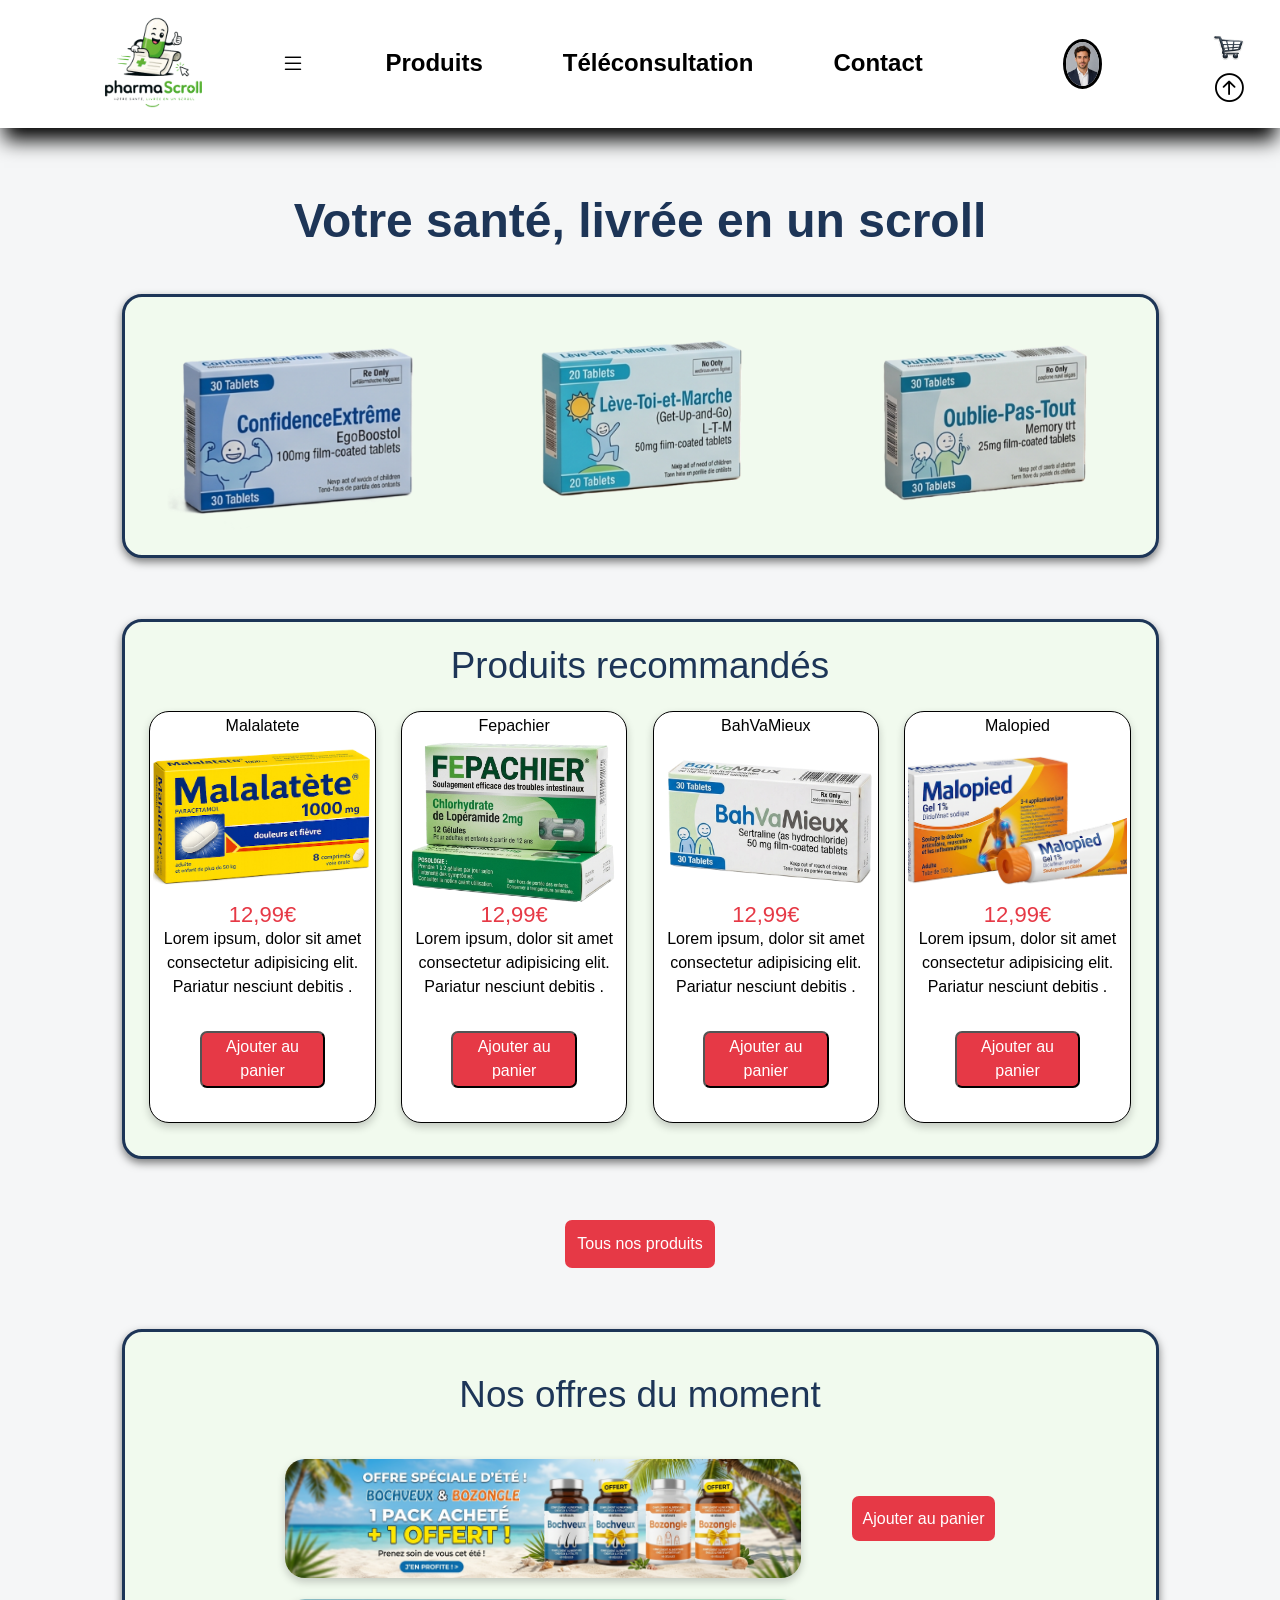
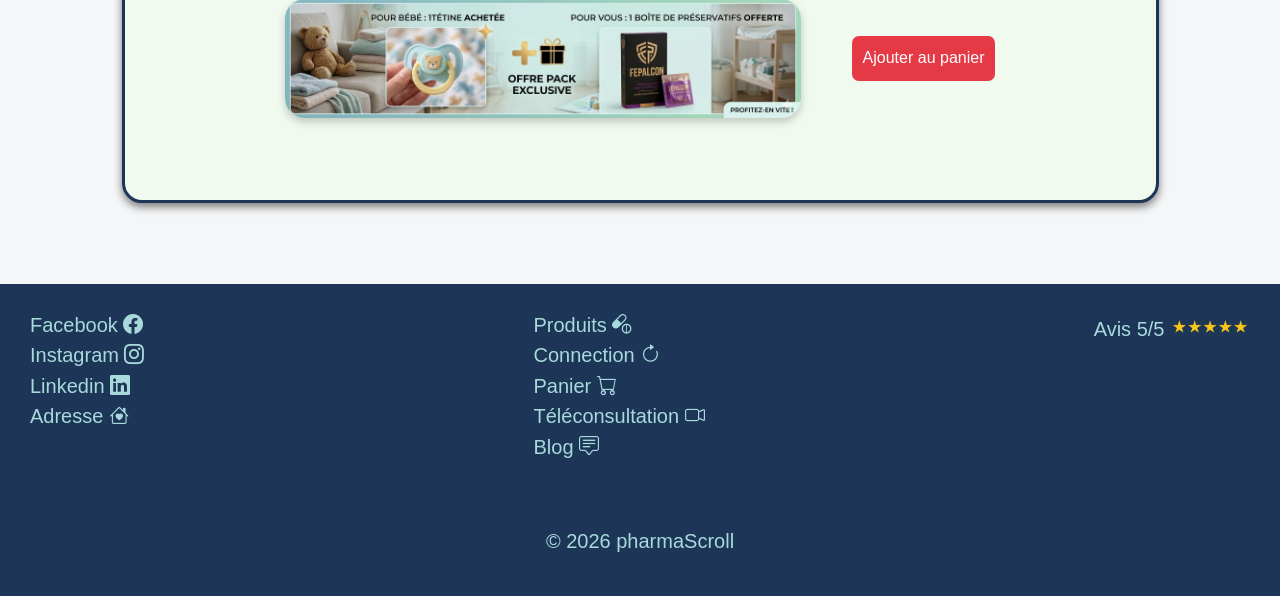
<file: index.html>
<!DOCTYPE html>
<html lang="fr">

<head>
    <meta charset="UTF-8">
    <meta name="viewport" content="width=device-width, initial-scale=1.0">
    <link rel="shortcut icon" href="images/logobasic.ico" type="image/x-icon">
    <title>pharmaScroll | Votre santé, livrée en un scroll !</title>
    <link rel="stylesheet" href="reset.css">
    <link rel="stylesheet" href="style.css">
    <link rel="stylesheet" href="responsive.css">
    <link rel="stylesheet" href="https://cdnjs.cloudflare.com/ajax/libs/font-awesome/4.7.0/css/font-awesome.min.css">
    <link rel="stylesheet" href="https://cdn.jsdelivr.net/npm/bootstrap-icons@1.11.3/font/bootstrap-icons.min.css">
</head>

<body>
    <header>
        <a href="index.html">
            <img class="logo" src="images/logo.png" alt="logo" />
        </a>
        <nav>
            <ul>
                <li><i class="bi bi-list"></i></li>
                <li><a href="products.html">Produits</a></li>
                <li><a href="Téléconsultation.html">Téléconsultation</a></li>
                <li><a href="contact.html">Contact</a></li>
            </ul>
        </nav>
        <a href="">
            <img class="avatar" src="images/avatar.png" alt="photo de profil" />
        </a>
        <div>
            <a href="">
                <img class="icone" src="images/icone-panier.png" alt="panier" />
            </a>
            <a href="">
                <i class="bi bi-arrow-up-circle fleche"></i>
            </a>
        </div>
    </header>
    <main id="home">
        <h1>Votre santé, livrée en un scroll</h1>
        <section class="banner">
            <a href="products.html"><img src="images/confidenceextreme.png" alt=description></a>
            <a href="products.html" class="responsive-image-tablet"><img src="images/levetoietmarche.png"
                    alt=description></a>
            <a href="products.html" class="responsive-image-mobile"><img src="images/oubliepastout.png"
                    alt=description></a>
        </section>

        <section class="produit-recommandé">
            <h2>Produits recommandés</h2>
            <article class="card">
                <h3><a href="head.html">Malalatete</a></h3>
                <a href="head.html"><img src="images/MalalateteBox.png" alt="médicament pour les maux de tête"></a>
                <p class="price">12,99€</p>
                <p>Lorem ipsum, dolor sit amet consectetur adipisicing elit. Pariatur nesciunt debitis .</p>
                <p><button>Ajouter au panier</button></p>
            </article>

            <article class="card">
                <h3>Fepachier</h3>
                <img src="images/FepachierBox.png" alt="médicament à administrer à votre belle mère">
                <p class="price">12,99€</p>
                <p>Lorem ipsum, dolor sit amet consectetur adipisicing elit. Pariatur nesciunt debitis .</p>
                <p><button>Ajouter au panier</button></p>
            </article>

            <article class="card">
                <h3>BahVaMieux</h3>
                <img src="images/BahVaMieuxBox.png" alt="médicament contre les rhumes des foins de Mars">
                <p class="price">12,99€</p>
                <p>Lorem ipsum, dolor sit amet consectetur adipisicing elit. Pariatur nesciunt debitis .</p>
                <p><button>Ajouter au panier</button></p>
            </article>

            <article class="card">
                <h3>Malopied</h3>
                <img src="images/MalopiedBox.png" alt="médicament pour des pieds en bonne santé">
                <p class="price">12,99€</p>
                <p>Lorem ipsum, dolor sit amet consectetur adipisicing elit. Pariatur nesciunt debitis .</p>
                <p><button>Ajouter au panier</button></p>
            </article>


        </section>

        <a href="products.html" id="link-products">Tous nos produits</a>


        <section class="offers">
            <h2>Nos offres du moment</h2>
            <article><img src="images/BanniereComplements.png" alt="Offre compléments alimentaires cheveux + ongles">
                <a href="">Ajouter au panier</a>
            </article>
            <article><img src="images/BanniereTetine.png" alt="Offre Tétine + Préservatif">
                <a href="">Ajouter au panier</a>
            </article>
        </section>

    </main>
    <footer>
        <section>
            <article>

                <p> Facebook <a href="www.Facebook.fr"><i class="bi bi-facebook"></i></a> </p>
                <p> Instagram <a href="www.instagram.com"><i class="bi bi-instagram"></i></a> </p>
                <p> Linkedin <a href="www.linkedin.com"><i class="bi bi-linkedin"></i></a></p>
                <p> Adresse <a href=""><i class="bi bi-house-heart"></i></a> </p>

            </article>
            <article>
                <p>Produits <a href="products.html"><i class="bi bi-capsule-pill"></i></a></p>
                <p>Connection <a href=""><i class="bi bi-arrow-clockwise"></i></a> </p>
                <p>Panier <a href=""><i class="bi bi-cart"></i></a></p>
                <p>Téléconsultation <a href=""><i class="bi bi-camera-video"></i></a></p>
                <p>Blog <a href=""><i class="bi bi-chat-square-text"></i></a> </p>
            </article>
            <article>
                <p>Avis 5/5 <img src="images/etoiles-avis.webp" alt="Étoiles d'avis" width="80"></p>
            </article>
        </section>
        <section>
            <div>&copy; 2026 pharmaScroll</div>
        </section>
    </footer>


</body>

</html>
</file>
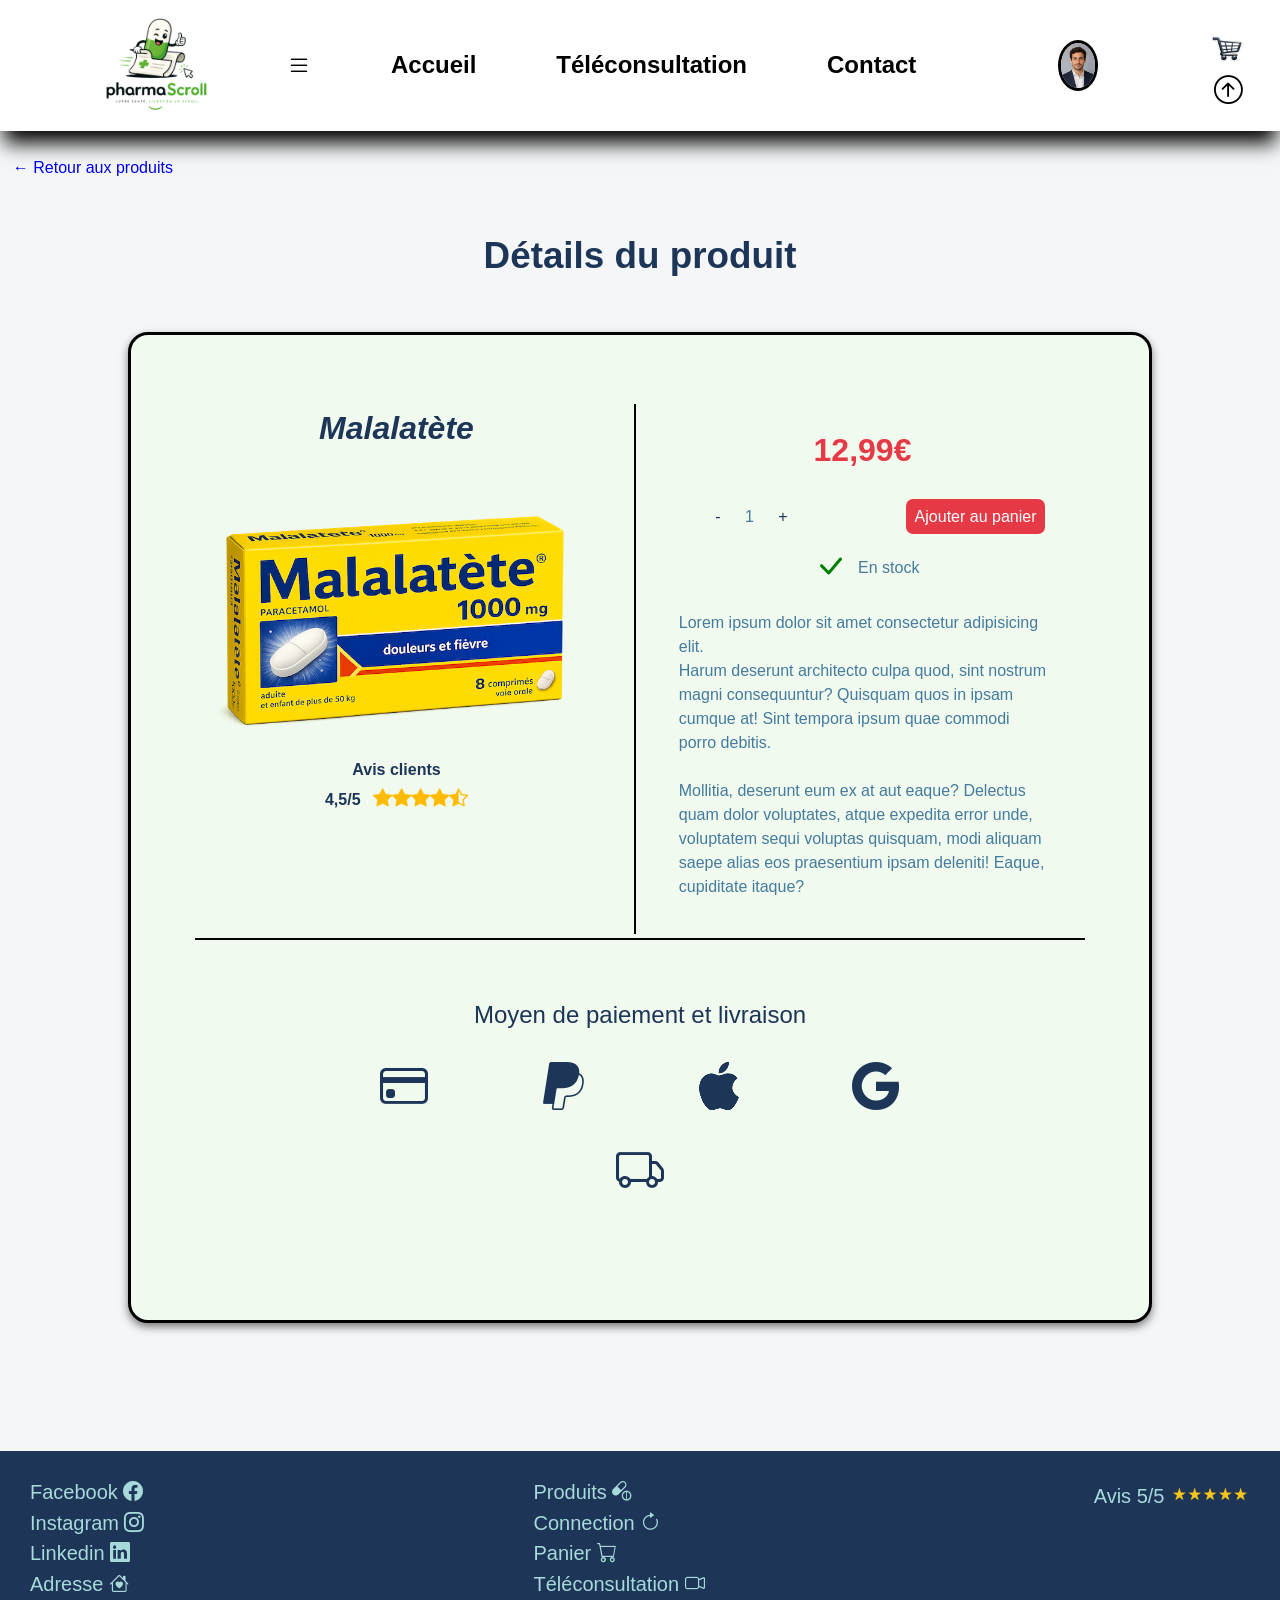
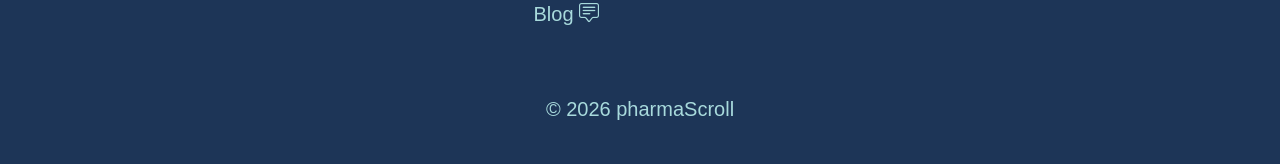
<file: head.html>
<!DOCTYPE html>
<html lang="fr">

<head>
    <meta charset="UTF-8">
    <meta name="viewport" content="width=device-width, initial-scale=1.0">
    <link rel="shortcut icon" href="images/logobasic.ico" type="image/x-icon">
    <title>pharmaScroll | Malalatete</title>
    <link rel="stylesheet" href="reset.css">
    <link rel="stylesheet" href="style.css">
    <link rel="stylesheet" href="responsive.css">
    <link rel="stylesheet" href="https://cdnjs.cloudflare.com/ajax/libs/font-awesome/4.7.0/css/font-awesome.min.css">
    <link rel="stylesheet" href="https://cdn.jsdelivr.net/npm/bootstrap-icons@1.11.3/font/bootstrap-icons.min.css">
</head>

<body>
    <header>
        <a href="index.html">
            <img class="logo" src="images/logo.png" alt="logo" />
        </a>
        <nav>
            <ul>
                <li><i class="bi bi-list"></i></li>
                <li><a href="index.html">Accueil</a></li>
                <li><a href="Téléconsultation.html">Téléconsultation</a></li>
                <li><a href="contact.html">Contact</a></li>
            </ul>
        </nav>
        <a href="">
            <img class="avatar" src="images/avatar.png" alt="photo de profil" />
        </a>
        <div>
            <a href="">
                <img class="icone" src="images/icone-panier.png" alt="panier" />
            </a>
            <a href="">
                <i class="bi bi-arrow-up-circle fleche"></i>
            </a>
        </div>
    </header>
    <main id="head">
        <a href="products.html" id="return">&#8592; Retour aux produits</a>
        <h2>Détails du produit</h2>
        <section>
            <article class="title box">
                <h3>Malalatète</h3>
                <img src="images/MalalateteBox.png" alt="Une boite de médicament 'Malalatete'">
                <div class="avis">
                    <p class="avis">Avis clients</p>
                    <p class="stars">4,5/5 <i class="bi bi-star-fill"></i><i class="bi bi-star-fill"></i><i
                            class="bi bi-star-fill"></i><i class="bi bi-star-fill"></i><i class="bi bi-star-half"></i>
                    </p>
                </div>
            </article>
            <article class="right">
                <p class="price">12,99€</p>
                <div class="achat">
                    <p class="stocks"><a href="">-</a> 1 <a href="">+</a></p>
                    <p class="button"><a href="" class="button">Ajouter au panier</a></p>
                </div>
                <p><i class="bi bi-check-lg"></i> En stock</p>
                <p class="desc">Lorem ipsum dolor sit amet consectetur adipisicing elit. <br>Harum deserunt architecto
                    culpa
                    quod, sint nostrum magni consequuntur? Quisquam quos in ipsam cumque at! Sint tempora ipsum quae
                    commodi porro debitis.<br><br>
                    Mollitia, deserunt eum ex at aut eaque? Delectus quam dolor voluptates, atque expedita error unde,
                    voluptatem sequi voluptas quisquam, modi aliquam saepe alias eos praesentium ipsam deleniti! Eaque,
                    cupiditate itaque?</p>
            </article>
            <div>
                <p>Moyen de paiement et livraison</p>
                <p><i class="bi bi-credit-card"></i> <i class="bi bi-paypal"></i> <i class="bi bi-apple"></i>
                    <i class="bi bi-google"></i>
                </p>
                <p><i class="bi bi-truck"></i></p>
            </div>
        </section>


    </main>
    <footer>
        <section>
            <article>

                <p> Facebook <a href="www.Facebook.fr"><i class="bi bi-facebook"></i></a> </p>
                <p> Instagram <a href="www.instagram.com"><i class="bi bi-instagram"></i></a> </p>
                <p> Linkedin <a href="www.linkedin.com"><i class="bi bi-linkedin"></i></a></p>
                <p> Adresse <a href=""><i class="bi bi-house-heart"></i></a> </p>

            </article>
            <article>
                <p>Produits <a href="products.html"><i class="bi bi-capsule-pill"></i></a></p>
                <p>Connection <a href=""><i class="bi bi-arrow-clockwise"></i></a> </p>
                <p>Panier <a href=""><i class="bi bi-cart"></i></a></p>
                <p>Téléconsultation <a href=""><i class="bi bi-camera-video"></i></a></p>
                <p>Blog <a href=""><i class="bi bi-chat-square-text"></i></a> </p>
            </article>
            <article>
                <p>Avis 5/5 <img src="images/etoiles-avis.webp" alt="Étoiles d'avis" width="80"></p>
            </article>
        </section>
        <section>
            <div>&copy; 2026 pharmaScroll</div>
        </section>
    </footer>

</body>

</html>
</file>
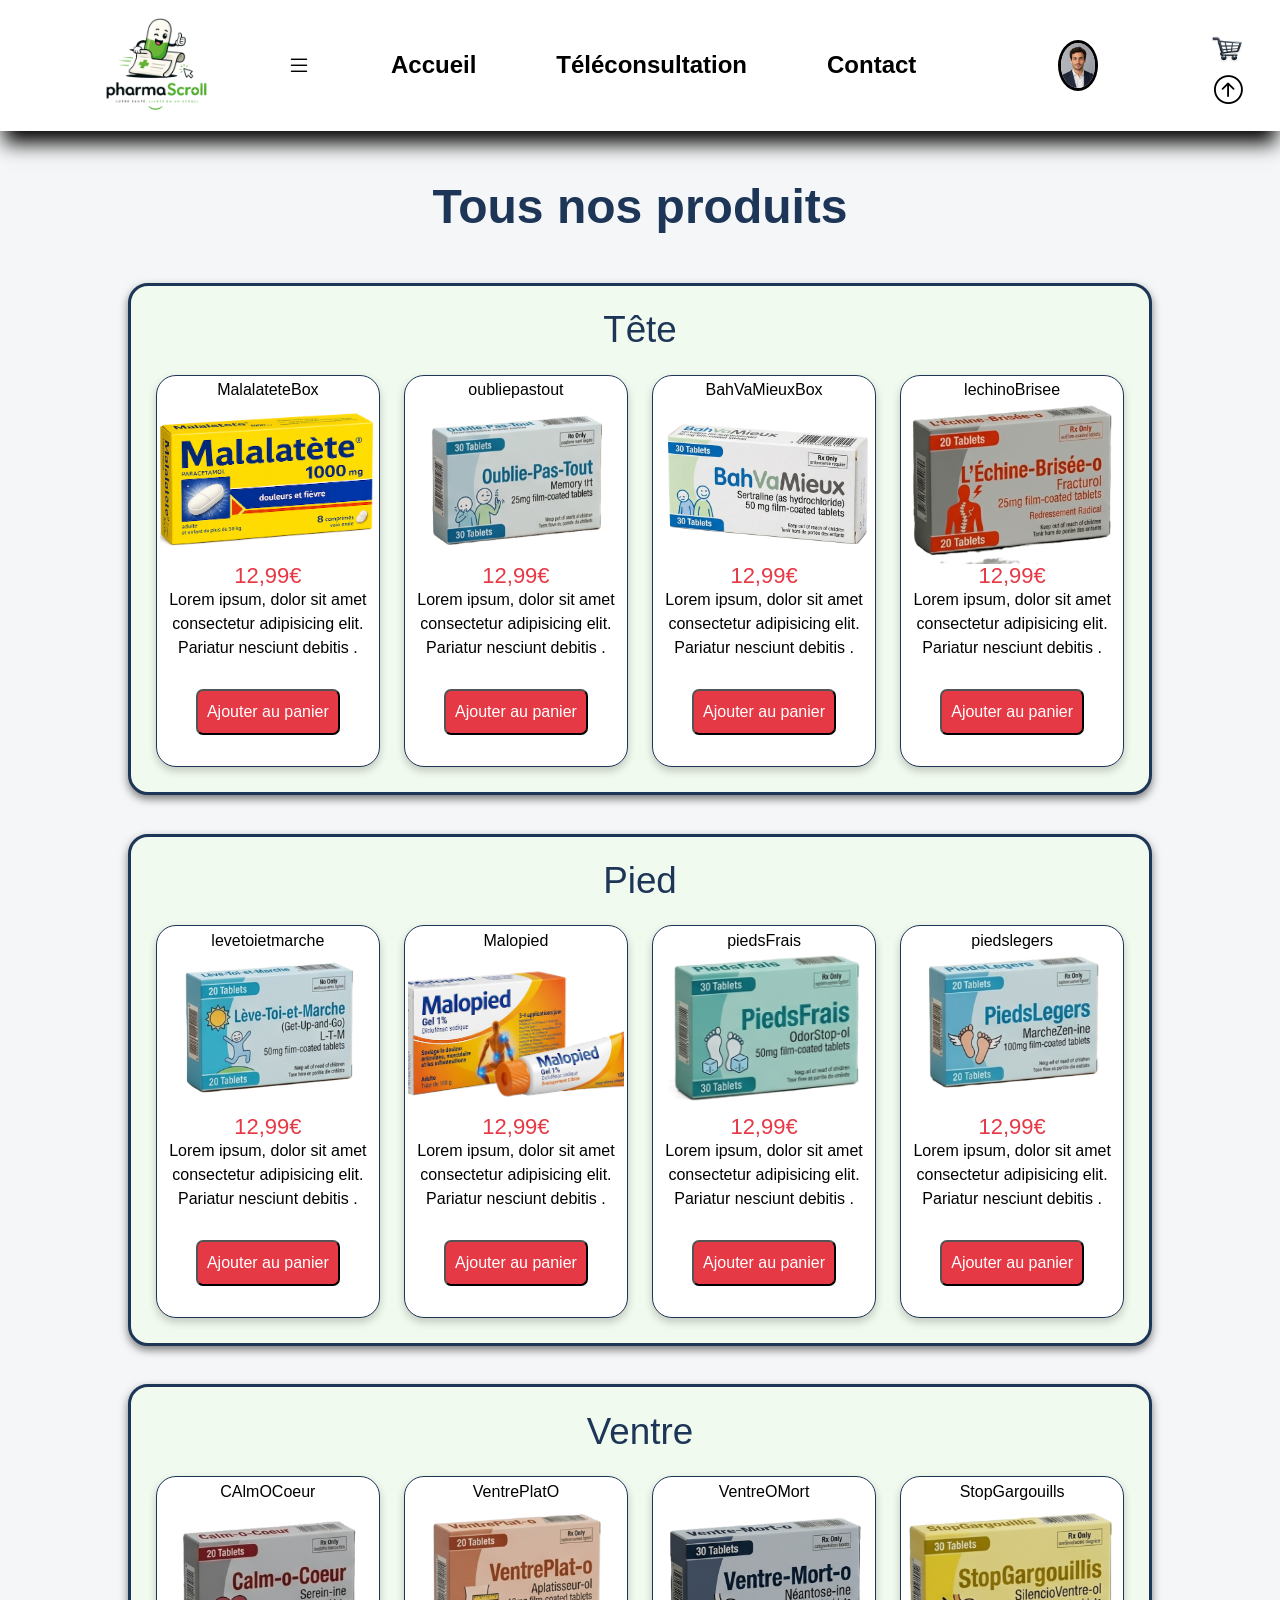
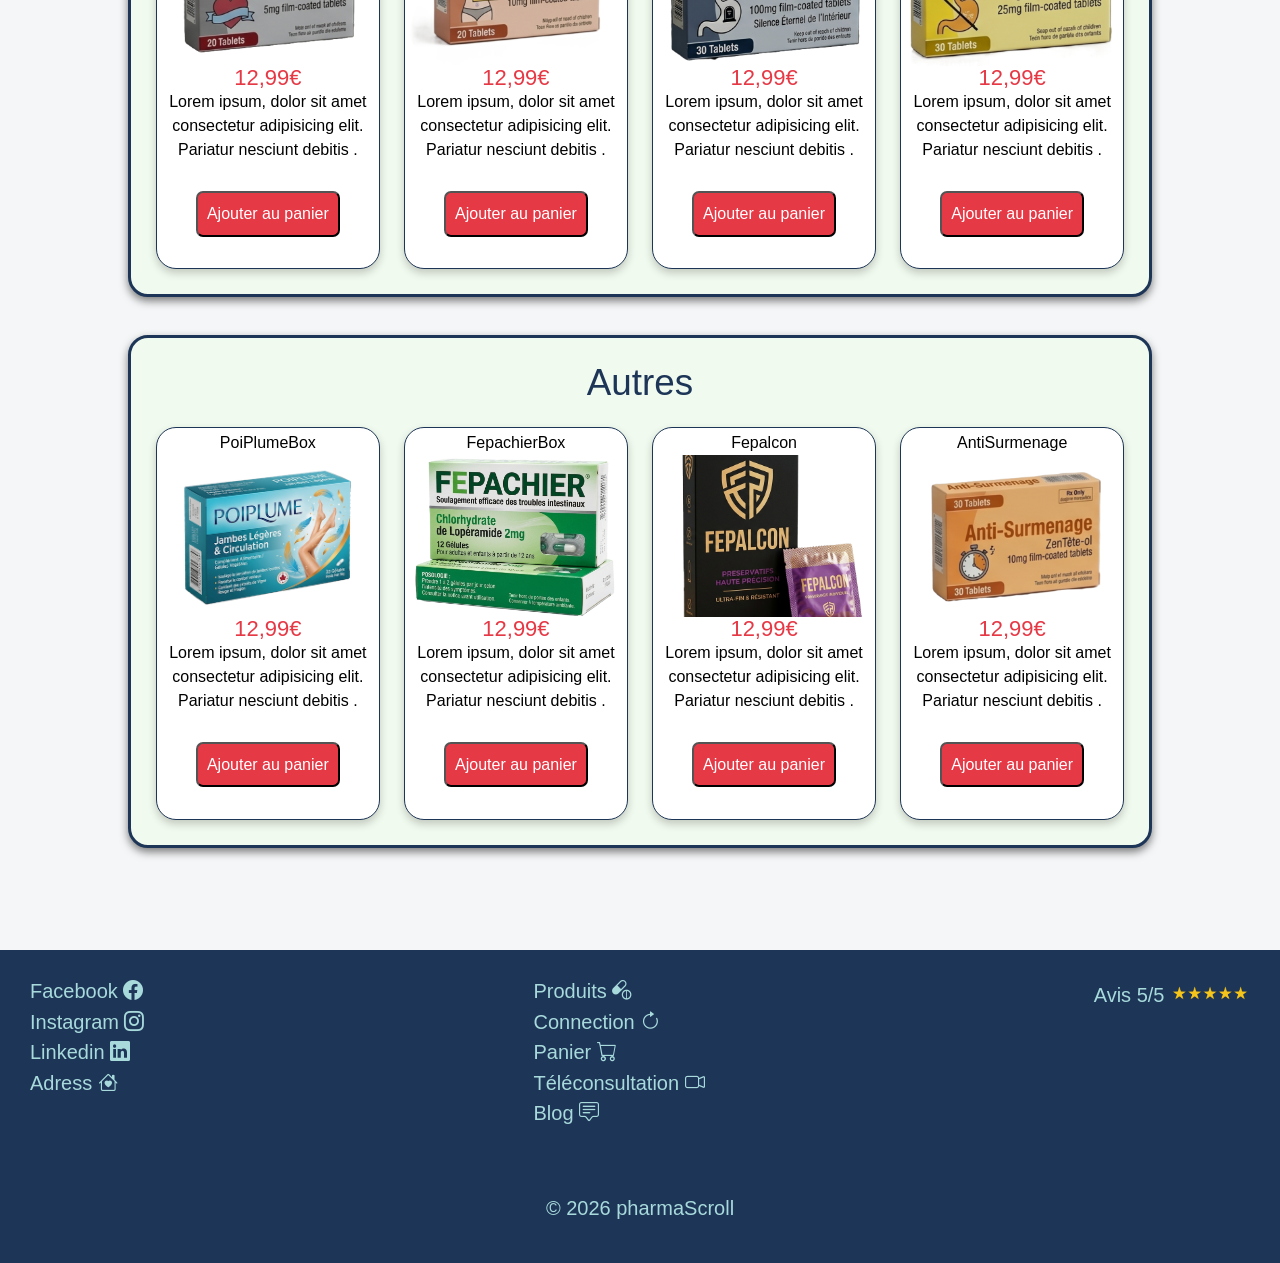
<file: products.html>
<!DOCTYPE html>
<html lang="fr">

<head>
    <meta charset="UTF-8">
    <meta name="viewport" content="width=device-width, initial-scale=1.0">
    <title>pharmaScroll | Produits</title>
    <link rel="stylesheet" href="reset.css">
    <link rel="stylesheet" href="style.css">
    <link rel="stylesheet" href="responsive.css">
    <link rel="stylesheet" href="https://cdnjs.cloudflare.com/ajax/libs/font-awesome/4.7.0/css/font-awesome.min.css">
    <link rel="stylesheet" href="https://cdn.jsdelivr.net/npm/bootstrap-icons@1.11.3/font/bootstrap-icons.min.css">
</head>

<body>
    <header>
        <a href="index.html">
            <img class="logo" src="images/logo.png" alt="logo" />
        </a>
        <nav>
            <ul>
                <li><i class="bi bi-list"></i></li>
                <li><a href="index.html">Accueil</a></li>
                <li><a href="Téléconsultation.html">Téléconsultation</a></li>
                <li><a href="contact.html">Contact</a></li>
            </ul>
        </nav>
        <a href="">
            <img class="avatar" src="images/avatar.png" alt="photo de profil" />
        </a>
        <div>
            <a href="">
                <img class="icone" src="images/icone-panier.png" alt="panier" />
            </a>
            <a href="">
                <i class="bi bi-arrow-up-circle fleche"></i>
            </a>
        </div>
    </header>

    <main id="products">
        <h1>Tous nos produits</h1>
        <section>
            <h2>Tête</h2>
            <article>
                <h3><a href="head.html">MalalateteBox</a></h3>
                <a href="head.html">
                    <img src="images/MalalateteBox.png" alt="médicament pour les maux de tête" />
                </a>
                <p class="price">12,99€</p>
                <p>Lorem ipsum, dolor sit amet consectetur adipisicing elit. Pariatur nesciunt debitis .</p>
                <p><button>Ajouter au panier</button></p>
            </article>
            <article>
                <h3>oubliepastout</h3>
                <img src="images/oubliepastout.png" alt="formule magique venant de Dumbeldor pour la mémoire" />
                <p class="price">12,99€</p>
                <p>Lorem ipsum, dolor sit amet consectetur adipisicing elit. Pariatur nesciunt debitis .</p>
                <p><button>Ajouter au panier</button></p>
            </article>
            <article>
                <h3>BahVaMieuxBox</h3>
                <img src="images/BahVaMieuxBox.png" alt="médicament contre les rhumes des foins de Mars" />
                <p class="price">12,99€</p>
                <p>Lorem ipsum, dolor sit amet consectetur adipisicing elit. Pariatur nesciunt debitis .</p>
                <p><button>Ajouter au panier</button></p>
            </article>
            <article>
                <h3>lechinoBrisee</h3>
                <img src="images/lechinoBrisee.png" alt="médicament qui répart le coup du lapin" />
                <p class="price">12,99€</p>
                <p>Lorem ipsum, dolor sit amet consectetur adipisicing elit. Pariatur nesciunt debitis .</p>
                <p><button>Ajouter au panier</button></p>
            </article>
        </section>
        <section>
            <h2>Pied</h2>
            <article>
                <h3>levetoietmarche</h3>
                <img src="images/levetoietmarche.png" alt="médicament certifier par les bonnes soeur de Lourde" />
                <p class="price">12,99€</p>
                <p>Lorem ipsum, dolor sit amet consectetur adipisicing elit. Pariatur nesciunt debitis .</p>
                <p><button>Ajouter au panier</button></p>
            </article>
            <article>
                <h3>Malopied</h3>
                <img src="images/MalopiedBox.png" alt="médicament pour des pieds en bonne santé" />
                <p class="price">12,99€</p>
                <p>Lorem ipsum, dolor sit amet consectetur adipisicing elit. Pariatur nesciunt debitis .</p>
                <p><button>Ajouter au panier</button></p>
            </article>
            <article>
                <h3>piedsFrais</h3>
                <img src="images/piedsFrais.png" alt="médicament pour pieds pourrit" />
                <p class="price">12,99€</p>
                <p>Lorem ipsum, dolor sit amet consectetur adipisicing elit. Pariatur nesciunt debitis .</p>
                <p><button>Ajouter au panier</button></p>
            </article>
            <article>
                <h3>piedslegers</h3>
                <img src="images/piedslegers.png" alt="médicament pour la rétention d'eau" />
                <p class="price">12,99€</p>
                <p>Lorem ipsum, dolor sit amet consectetur adipisicing elit. Pariatur nesciunt debitis .</p>
                <p><button>Ajouter au panier</button></p>
            </article>
        </section>
        <section>
            <h2>Ventre</h2>
            <article>
                <h3>CAlmOCoeur</h3>
                <img src="images/CAlmOCoeur.png"
                    alt="augmente de 90% le risque de crise cardiaque si pris avec du café" />
                <p class="price">12,99€</p>
                <p>Lorem ipsum, dolor sit amet consectetur adipisicing elit. Pariatur nesciunt debitis .</p>
                <p><button>Ajouter au panier</button></p>
            </article>
            <article>
                <h3>VentrePlatO</h3>
                <img src="images/VentrePlatO.png" alt="médicament pour la perte de gras" />
                <p class="price">12,99€</p>
                <p>Lorem ipsum, dolor sit amet consectetur adipisicing elit. Pariatur nesciunt debitis .</p>
                <p><button>Ajouter au panier</button></p>
            </article>
            <article>
                <h3>VentreOMort</h3>
                <img src="images/VentreOMort.png" alt="médicament contre les trous dans l'estomac" />
                <p class="price">12,99€</p>
                <p>Lorem ipsum, dolor sit amet consectetur adipisicing elit. Pariatur nesciunt debitis .</p>
                <p><button>Ajouter au panier</button></p>
            </article>
            <article>
                <h3>StopGargouills</h3>
                <img src="images/StopGargouills.png" alt="médicamentremplaçant une alimentation saine" />
                <p class="price">12,99€</p>
                <p>Lorem ipsum, dolor sit amet consectetur adipisicing elit. Pariatur nesciunt debitis .</p>
                <p><button>Ajouter au panier</button></p>
            </article>
        </section>
        <section>
            <h2>Autres</h2>
            <article>
                <h3>PoiPlumeBox</h3>
                <img src="images/PoiPlumeBox.png"
                    alt="médicament pour la perte de poids par voix anal attention à la chute d'organe" />
                <p class="price">12,99€</p>
                <p>Lorem ipsum, dolor sit amet consectetur adipisicing elit. Pariatur nesciunt debitis .</p>
                <p><button>Ajouter au panier</button></p>
            </article>
            <article>
                <h3>FepachierBox</h3>
                <img src="images/FepachierBox.png" alt="médicament à administrer à votre belle mère" />
                <p class="price">12,99€</p>
                <p>Lorem ipsum, dolor sit amet consectetur adipisicing elit. Pariatur nesciunt debitis .</p>
                <p><button>Ajouter au panier</button></p>
            </article>
            <article>
                <h3>Fepalcon</h3>
                <img src="images/FepalconBox.png" alt="capote pour micro-pénis" />
                <p class="price">12,99€</p>
                <p>Lorem ipsum, dolor sit amet consectetur adipisicing elit. Pariatur nesciunt debitis .</p>
                <p><button>Ajouter au panier</button></p>
            </article>
            <article>
                <h3>AntiSurmenage</h3>
                <img src="images/AntiSurmenage.png" alt="burn out pas loin ? c'est mieux qu'un joint" />
                <p class="price">12,99€</p>
                <p>Lorem ipsum, dolor sit amet consectetur adipisicing elit. Pariatur nesciunt debitis .</p>
                <p><button>Ajouter au panier</button></p>
            </article>
        </section>
    </main>

    <footer>
        <section>
            <article>
                <p> Facebook <a href="www.Facebook.fr"><i class="bi bi-facebook"></i></a> </p>
                <p> Instagram <a href=""><i class="bi bi-instagram"></i></a> </p>
                <p>Linkedin <a href=""><i class="bi bi-linkedin"></i></a></p>
                <p> Adress <a href=""><i class="bi bi-house-heart"></i></a> </p>
            </article>
            <article>
                <p>Produits <a href=""><i class="bi bi-capsule-pill"></i></a></p>
                <p>Connection <a href=""><i class="bi bi-arrow-clockwise"></i></a> </p>
                <p>Panier <a href=""><i class="bi bi-cart"></i></a></p>
                <p>Téléconsultation <a href=""><i class="bi bi-camera-video"></i></a></p>
                <p>Blog <a href=""><i class="bi bi-chat-square-text"></i></a> </p>
            </article>
            <article>
                <p>Avis 5/5 <img src="images/etoiles-avis.webp" alt="Étoiles d'avis" width="80"></p>
            </article>
        </section>
        <section>
            <div>&copy; 2026 pharmaScroll </div>
        </section>
    </footer>

    <script> src = "script.js"</script>
</body>

</html>
</file>
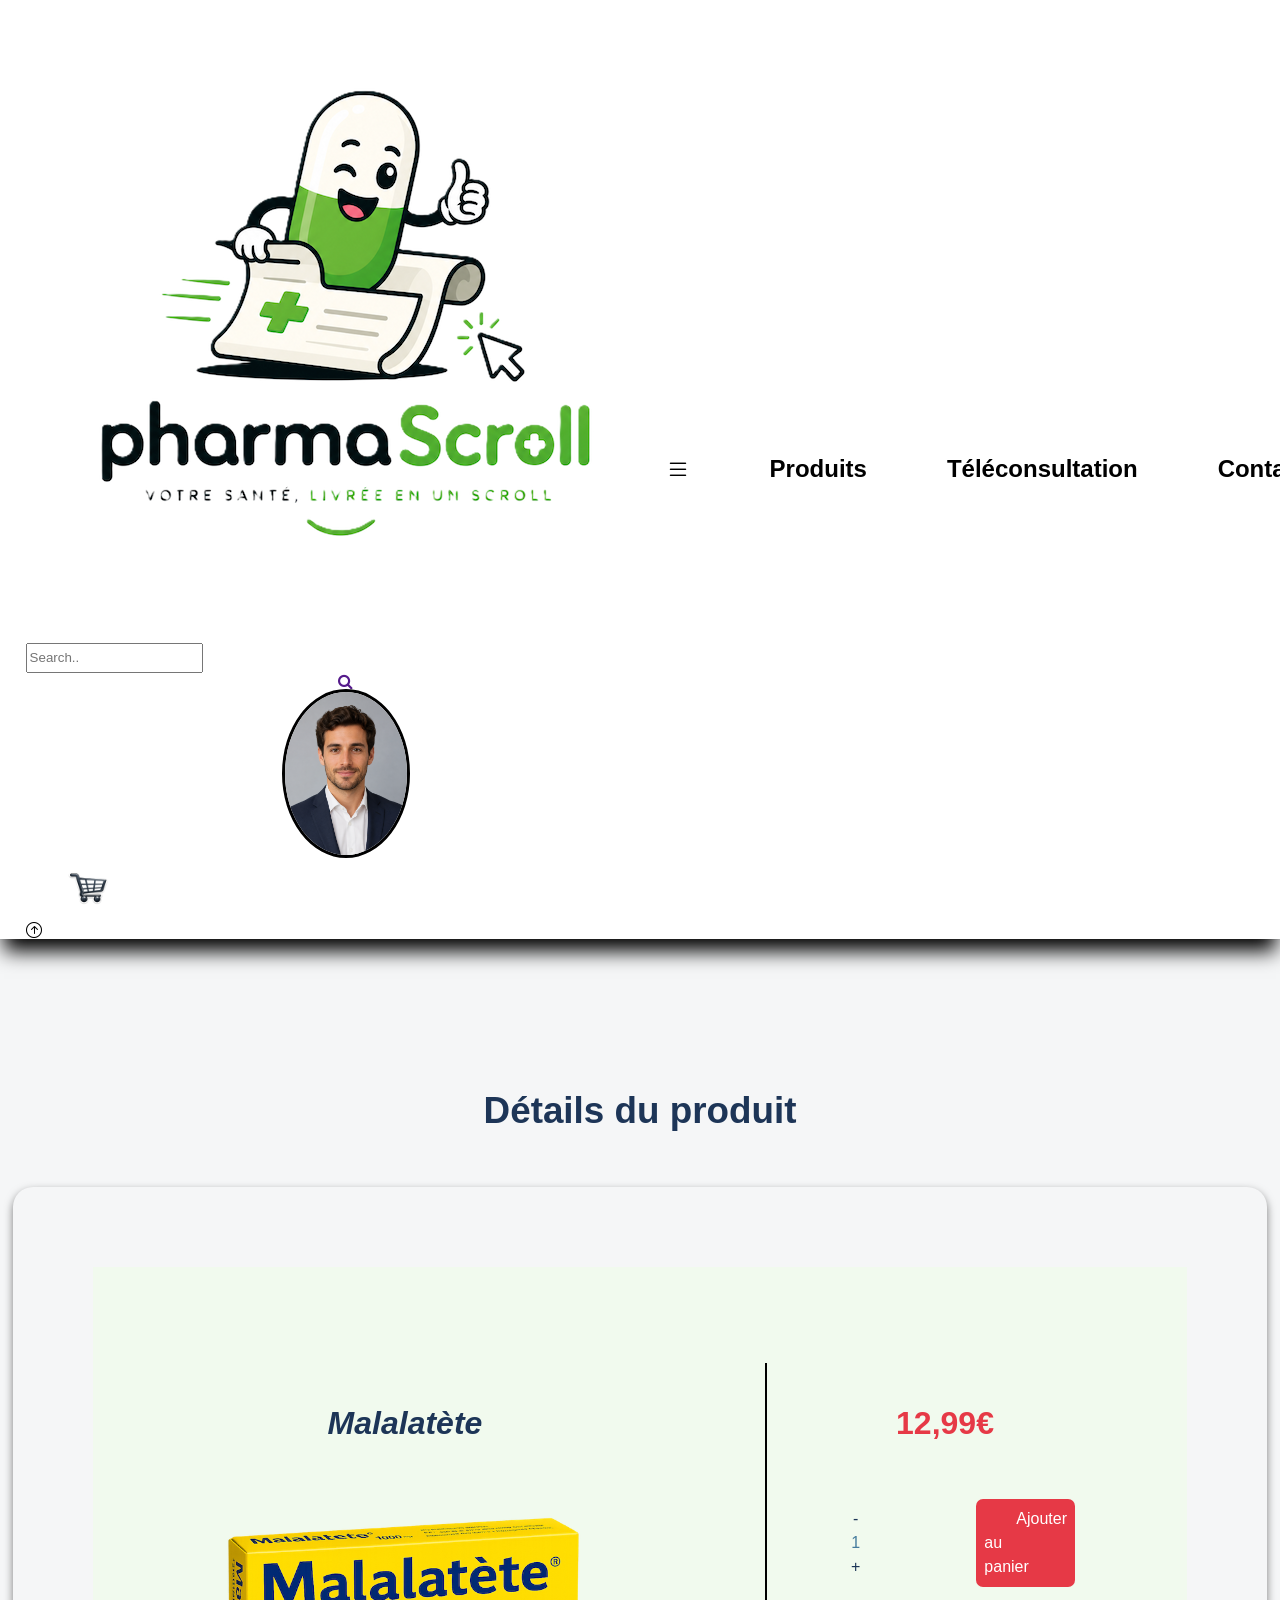
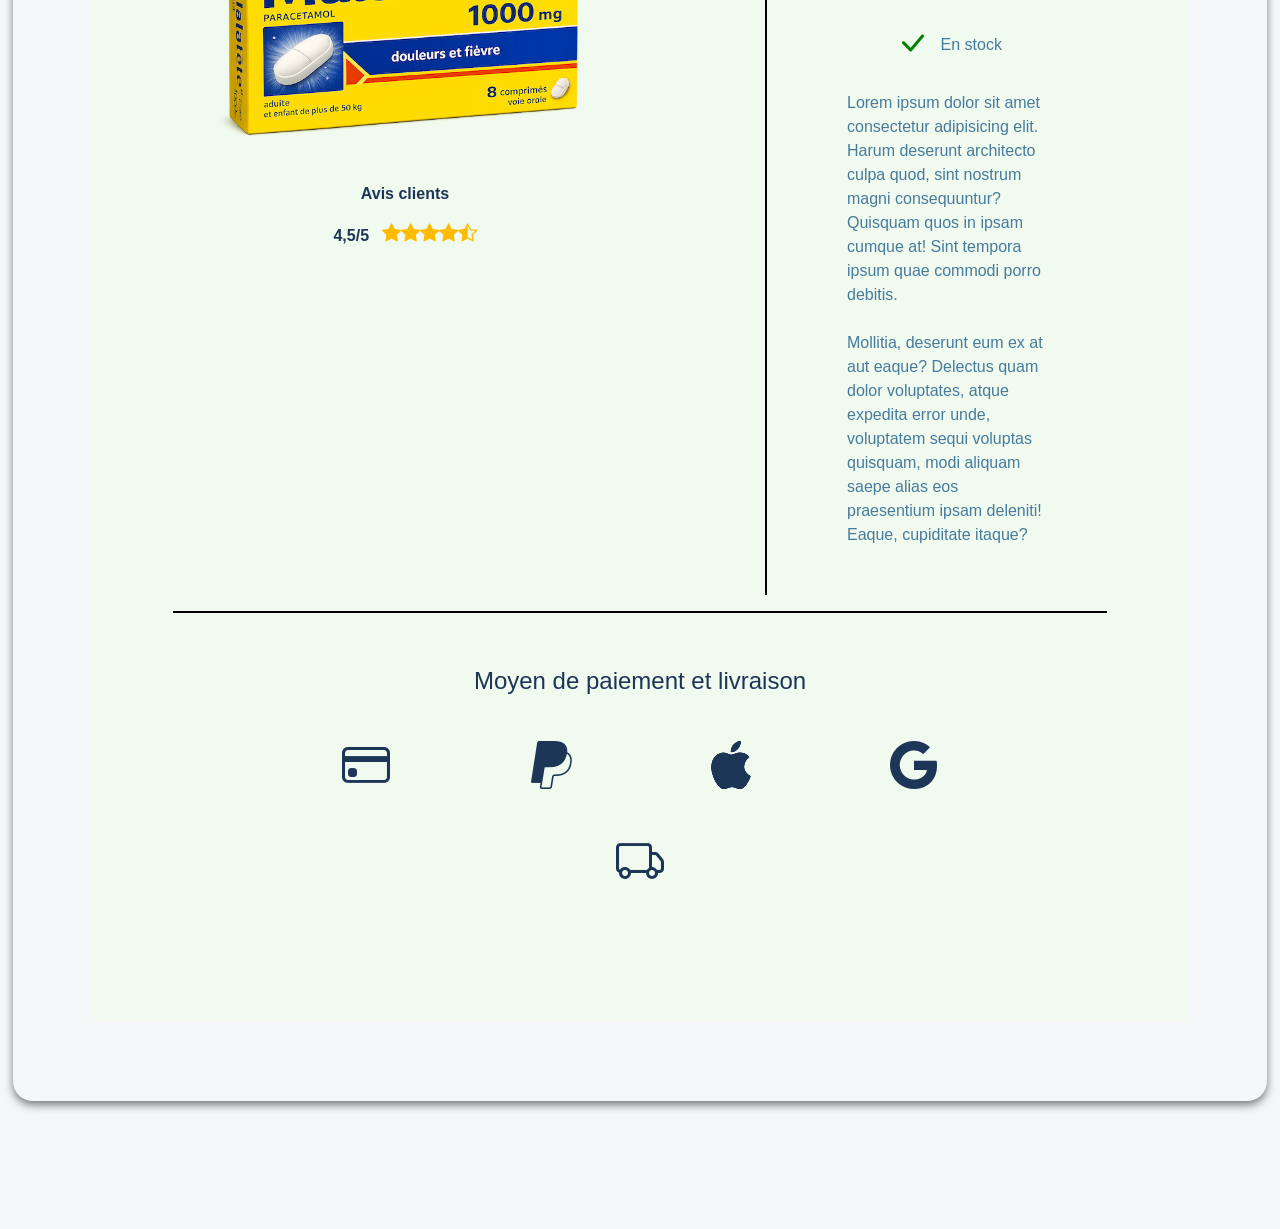
<file: tete.html>
<!DOCTYPE html>
<html lang="fr">

<head>
    <meta charset="UTF-8">
    <meta name="viewport" content="width=device-width, initial-scale=1.0">
    <title>pharmaScroll | Malalatete</title>
    <link rel="stylesheet" href="reset.css">
    <link rel="stylesheet" href="style.css">
    <link rel="stylesheet" href="tete.css">
    <link rel="stylesheet" href="responsive.css">
    <link rel="stylesheet" href="https://cdnjs.cloudflare.com/ajax/libs/font-awesome/4.7.0/css/font-awesome.min.css">
    <link rel="stylesheet" href="https://cdn.jsdelivr.net/npm/bootstrap-icons@1.11.3/font/bootstrap-icons.min.css">
</head>

<body>
    <header>
        <section>
            <img class="logo" src="images/logo.png" alt="logo" />
            <form action="">
                <input type="text" placeholder="Search.." name="search">
                <a href="">
                    <i class="fa fa-search loupe"></i>
                </a>
            </form>
            <a href="">
                <img class="avatar" src="images/avatar.png" alt="photo de profil" />
            </a>
            <div>
                <a href="">
                    <img class="icone" src="images/icone-panier.png" alt="panier" />
                </a>
                <i class="bi bi-arrow-up-circle fleche"></i>
            </div>
        </section>
        <nav>


            <ul>
                <li><i class="bi bi-list"></i></li>
                <li><a href="produits.html">Produits</a></li>
                <li><a href="Téléconsultation.html">Téléconsultation</a></li>
                <li><a href="contact.html">Contact</a></li>
            </ul>
        </nav>

    </header>
    <main id="head">
        <h2>Détails du produit</h2>
        <section>
            <article class="title box">
                <h3>Malalatète</h3>
                <img src="images/MalalateteBox.png" alt="Une boite de médicament 'Malalatete'">
                <div class="avis">
                    <p>Avis clients</p>
                    <p>4,5/5 <i class="bi bi-star-fill"></i><i class="bi bi-star-fill"></i><i
                            class="bi bi-star-fill"></i><i class="bi bi-star-fill"></i><i class="bi bi-star-half"></i>
                    </p>
                </div>
            </article>
            <article class="right">
                <p class="price">12,99€</p>
                <div class="achat">
                    <p class="stocks"><a href="">-</a> 1 <a href="">+</a></p>
                    <p class="button"><a href="">Ajouter au panier</a></p>
                </div>
                <p><i class="bi bi-check-lg"></i> En stock</p>
                <p class="desc">Lorem ipsum dolor sit amet consectetur adipisicing elit. <br>Harum deserunt architecto
                    culpa
                    quod, sint nostrum magni consequuntur? Quisquam quos in ipsam cumque at! Sint tempora ipsum quae
                    commodi porro debitis.<br><br>
                    Mollitia, deserunt eum ex at aut eaque? Delectus quam dolor voluptates, atque expedita error unde,
                    voluptatem sequi voluptas quisquam, modi aliquam saepe alias eos praesentium ipsam deleniti! Eaque,
                    cupiditate itaque?</p>
            </article>
            <div>
                <p>Moyen de paiement et livraison</p>
                <p><i class="bi bi-credit-card"></i> <i class="bi bi-paypal"></i> <i class="bi bi-apple"></i>
                    <i class="bi bi-google"></i>
                </p>
                <p><i class="bi bi-truck"></i></p>
            </div>
        </section>


    </main>
    <footer>

    </footer>

</body>

</html>
</file>
<file: style.css>
* {
    box-sizing: border-box;
    line-height: 1.5rem;
    text-decoration: none;
}

:root {
    --font-color: #457B9D;
    --font-color2: #A8DADC;
    --title-color: #1d3557;
    --boutons-color: #E63946;
    --background-general: #f5f6f7;
    --background-section: #F1FAEE;

}

body {
    font-family: Verdana, Geneva, Tahoma, sans-serif;
    margin: 0;
}

header {
    position: sticky;
    top: 0;
    left: 0;
    width: 100%;
    background-color: white;
    z-index: 4;
    display: flex;
    align-items: center;
    box-shadow: 0px 16px 19px -4px #000000;
    background-color: white;
    padding-left: 2%;

}


header a img.logo {
    width: 50%;
}

header nav {
    width: 100%;
    display: flex;
    justify-content: center;
    margin-right: 5%;
}

header nav ul {
    gap: 5em;
    display: flex;
}

header nav ul li {
    list-style: none;
    width: 100%;
    text-align: center;
}

header nav ul li i {
    font-size: 1.5em;
    font-weight: 600;
}

header nav ul li a {
    text-decoration: none;
    color: black;
    font-weight: 600;
    font-size: 1.5em;
}

header nav ul li:hover {
    opacity: 0.5;
}

header a {
    display: flex;
    justify-content: center;
}

header div {
    width: 20%;
    padding: left 1.5em;
}

header div a {
    gap: 1em;
}

header a img.avatar {
    width: 20%;
    border-radius: 50%;
    border: 3px, solid, black;
}

header a img:hover {
    opacity: 0.5;
}


header a img.icone {
    width: 50%;
}

header a i.fleche {
    font-size: 180%;

    color: black;
}

header a i.fleche:hover {
    opacity: 0.5;
}

footer {
    display: flex;
    flex-direction: column;
    background-color: #1d3557;
    color: #a8dadc;
    align-items: flex-start;
    justify-content: flex-start;
    width: 100%;

}

footer section {
    display: flex;
    flex-direction: row;
    align-items: flex-start;
    justify-content: space-between;

    width: 100%;
    padding: 30px;
    box-sizing: border-box;
    font-size: 20px;
}

footer article {
    display: flex;
    flex-direction: column;
    gap: 10px;
}

footer i {
    color: #a8dadc
}

footer section div {
    display: flex;
    text-align: center;
    justify-content: center;
    align-items: center;
    padding: 15px;
    width: 100%;
}

footer section img {
    vertical-align: -5px;
}


header nav ul li:hover {
    opacity: 0.5;
}

header nav ul li:hover {
    opacity: 0.5;
}

body main#home {
    padding: 20px 30px;
    background-color: var(--background-general);
    display: flex;
    flex-direction: column;
    align-items: center;

}

body main#home h1 {
    text-align: center;
    color: #1d3557;
    font-size: 3rem;
    font-weight: 600;
    padding: 5%;
}

body main#home a#link-products {
    background-color: var(--boutons-color);
    color: #ffffff;
    padding: 1%;
    margin-bottom: 5%;
    border-radius: 7px 7px 7px 7px;
    color: white;
}



body main#home a#link-products:hover {
    -webkit-box-shadow: 0px 10px 13px -7px #000000, 5px 5px 15px 5px rgba(0, 0, 0, 0);
    box-shadow: 0px 10px 13px -7px #000000, 5px 5px 15px 5px rgba(0, 0, 0, 0);
    transition: 0.2s;
}

body main#home section.banner {
    display: flex;
    max-width: 85%;
    border: 3px solid var(--title-color);
    border-radius: 20px;
    background-color: var(--background-section);
    margin-bottom: 5%;
    box-shadow: 0 4px 8px 0 rgba(0, 0, 0, 0.5);
}


.banner img {
    display: flex;
    max-width: 100%;
    aspect-ratio: 4 / 3;
    height: auto;
    object-fit: contain;
}

.card {
    background-color: white;
    display: flex;
    flex-direction: column;
    align-items: center;
    border: #1d3557 1px solid;
    box-shadow: 0 4px 8px 0 rgba(0, 0, 0, 0.2);
    border-radius: 20px;
    margin: 5%;
    padding: 1%;
    text-align: center;
}

body main#home section article h3 a {
    color: #000000;
}

.card img {
    width: 100%;
    aspect-ratio: 4 / 3;
    object-fit: cover;
    display: block;
}

.price {
    color: var(--boutons-color);
    font-size: 22px;
}

.card button {
    margin: 2rem 0;
    background-color: var(--boutons-color);
    font-size: 1rem;
    padding: 2%;
    color: white;
    border-radius: 7px 7px 7px 7px;
}

.card button:hover {
    -webkit-box-shadow: 0px 10px 13px -7px #000000, 5px 5px 15px 5px rgba(0, 0, 0, 0);
    box-shadow: 0px 10px 13px -7px #000000, 5px 5px 15px 5px rgba(0, 0, 0, 0);
    transition: 0.2s;
}

.produit-recommandé {
    display: grid;
    grid-template-columns: 1fr 1fr 1fr 1fr;
    max-width: 85%;
    margin: auto;
    border: 3px solid var(--title-color);
    border-radius: 20px;
    background-color: var(--background-section);
    margin-bottom: 5%;
    padding: 1%;
    box-shadow: 0 4px 8px 0 rgba(0, 0, 0, 0.5);

}

.produit-recommandé h2 {
    grid-column: 1/5;
    text-align: center;
    font-size: 2.3rem;
    padding: 2%;
    font-weight: 200;
    color: var(--title-color);
}

.produit-recommandé article {
    border: 1px solid black;
    border-radius: 20px;
    margin-bottom: 20px;
    background-color: white;
    justify-content: space-between;
}

.produit-recommandé article h3 {
    text-align: center;
}

.produit-recommandé article img {
    width: 100%;
    aspect-ratio: 4 / 3;
    object-fit: cover;
    display: block;
}

main#home section.offers h2 {
    text-align: center;
    font-size: 2.3rem;
    font-weight: 200;
    padding-block: 5%;
    color: var(--title-color);
}


main#home section.offers {
    display: flex;
    flex-direction: column;
    box-shadow: 0 4px 8px 0 rgba(0, 0, 0, 0.5);
    padding-bottom: 5%;
    max-width: 85%;
    margin: auto;
    border: 3px solid var(--title-color);
    border-radius: 20px;
    background-color: var(--background-section);
    margin-bottom: 5%;
}

main#home section.offers article {
    display: flex;
    justify-content: center;
    align-items: center;
    margin-bottom: 2%;
    flex-direction: row;

    a {
        background-color: var(--boutons-color);
        color: #ffffff;
        padding: 1%;
        width: fit-content;
        margin-left: 5%;
        border-radius: 7px 7px 7px 7px;

    }

    a:hover {
        -webkit-box-shadow: 0px 10px 13px -7px #000000, 5px 5px 15px 5px rgba(0, 0, 0, 0);
        box-shadow: 0px 10px 13px -7px #000000, 5px 5px 15px 5px rgba(0, 0, 0, 0);
        transition: 0.2s;
    }


}

main#home section.offers img {
    width: 50%;
    border-radius: 20px;
    box-shadow: 0 4px 8px 0 rgba(0, 0, 0, 0.2);
}

/* here we have css of file's products */

body main#products {
    display: flex;
    flex-direction: column;
    align-items: center;
    margin: auto;
    padding-bottom: 5%;
    background-color: var(--background-general);
}

body main#products h1 {
    text-align: center;
    color: #1d3557;
    font-size: 3rem;
    font-weight: 600;
    padding: 5%;
}

body main#products section {
    background-color: #F1FAEE;
    border: 3px solid var(--title-color);
    display: grid;
    grid-template-columns: 1fr 1fr 1fr 1fr;
    width: 80%;
    margin-bottom: 3%;
    border-radius: 20px;
    box-shadow: 0 4px 8px 0 rgba(0, 0, 0, 0.5);
    padding: 1%;


}

body main#products section h2 {
    grid-column-start: 1;
    grid-column-end: 5;
    text-align: center;
    font-size: 2.3rem;
    padding: 2%;
    font-weight: 200;
    color: var(--title-color);
}

body main#products section article {
    background-color: white;
    display: flex;
    flex-direction: column;
    align-items: center;
    border: #1d3557 1px solid;
    box-shadow: 0 4px 8px 0 rgba(0, 0, 0, 0.2);
    border-radius: 20px;
    margin: 5%;
    padding: 1%;
    text-align: center;

}

body main#products section article img {
    width: 100%;
    aspect-ratio: 4 / 3;
    object-fit: cover;
    display: block;
}

body main#products section article h3 a {
    color: #000000;
}

body main#products section article p button {
    margin: 20% 0;
    background-color: var(--boutons-color);
    font-size: 1rem;
    padding: 1ch;
    border-radius: 7px 7px 7px 7px;
    color: white;
}

body main#products section article p button:hover {
    -webkit-box-shadow: 0px 10px 13px -7px #000000, 5px 5px 15px 5px rgba(0, 0, 0, 0);
    box-shadow: 0px 10px 13px -7px #000000, 5px 5px 15px 5px rgba(0, 0, 0, 0);
    transition: 0.2s;
}



/* end css of file's products */

/* Beginning of head.html css */
main#head {
    background-color: var(--background-general);
    display: flex;
    flex-direction: column;
    align-items: center;
    padding-bottom: 10%;
}

main#head a#return {
    margin-top: 2%;
    margin-left: 1%;
    align-self: flex-start;
}

main#head h2 {
    margin-top: 5%;
    text-align: center;
    font-size: 2.3rem;
    color: var(--title-color);
    font-weight: bolder;
    margin-bottom: 5%;
}

main#head section {
    display: grid;
    grid-template-columns: 1fr 1fr;
    justify-items: stretch;
    background-color: var(--background-section);
    padding: 5%;
    border: 5% solid var(--background-general);
    justify-content: center;
    border: 3px solid black;
    border-radius: 20px;
    box-shadow: 0 4px 8px 0 rgba(0, 0, 0, 0.5);
    margin: 0 10%;

}

main#head section article {
    padding: 1%;
    margin: 1%;
    display: flex;
    flex-direction: column;
    align-items: center;

}

main#head section article.title {
    border-right: 2px solid #000000;
    padding-right: 10%;


}

main#head section article h3 {
    font-size: 2rem;
    margin: 2%;
    margin-bottom: 15%;
    font-weight: bolder;
    font-style: italic;
    color: var(--title-color);
}

main#head section article div.avis {
    text-align: center;
    font-weight: bold;
    width: 100%;


    p {
        margin: 1%;
        color: var(--title-color);

        i {
            color: #ffbb00;
            font-size: larger;
            vertical-align: 1px;
        }

        i:first-child {
            padding-left: 0.5rem;
        }
    }
}

main#head section article img {
    width: 100%;
    max-width: 400px;
}

main#head section article p.button {
    width: 100%;
}

main#head section article p a.button {
    background-color: var(--boutons-color);
    color: #ffffff;
    padding: 5%;
    margin-left: 5%;
    border-radius: 7px 7px 7px 7px;

}

main#head section article p a.button:hover {

    -webkit-box-shadow: 0px 10px 13px -7px #000000, 5px 5px 15px 5px rgba(0, 0, 0, 0);
    box-shadow: 0px 10px 13px -7px #000000, 5px 5px 15px 5px rgba(0, 0, 0, 0);
    transition: 0.2s;
}


main#head section article.right {
    color: var(--font-color);
}

main#head section article p.price {
    color: var(--boutons-color);
    font-size: 2rem;
    font-weight: bolder;
    margin: 7%;
}

main#head section article p.stocks {
    margin: 3%;
    width: 100%;
    text-align: center;

    a {
        padding: 20px;
        color: var(--title-color);
    }

    a:hover {
        background-color: var(--title-color);
        color: var(--font-color2);
    }
}

main#head section article div.achat {
    display: flex;
    align-items: center;
    gap: 10%;
    margin-bottom: 0.5rem;
    width: 100%;
}

main#head section article p.desc {
    margin: 7%;
}

main#head section article p {

    i.bi-check-lg {
        color: green;
        font-size: 2rem;
        vertical-align: -5px;
        padding: 0.5rem;
    }
}

main#head>section>div {
    grid-column: 1/3;
    padding: 5% 0;
    font-size: 1.5rem;
    color: var(--title-color);
    border-top: 2px solid black;

    p {
        padding: 2%;
        text-align: center;
    }

    i {
        padding: 1%;
        font-size: 3rem;
        cursor: pointer;
        margin: 5%;
    }
}

/* end of head.html css */
</file>
<file: responsive.css>
@media screen and (max-width: 990px) {
    header {
        /* flex-direction: column; */

        img {
            display: inline;
        }

        nav {
            display: none;
            flex-direction: column;
        }
    }

    body main#home h1,
    body main#products h1 {
        font-size: 1.7em;
    }

    body main#products section {
        display: flex;
        flex-direction: column;
        align-items: center;
        margin-bottom: 30px;
    }

    body main#products section article {
        width: 75%;
    }

    body main#products section h2,
    .produit-recommandé {
        display: flex;
        flex-direction: column;
        align-items: center;

    }

    .produit-recommandé article.card {
        width: 75%;
    }

    footer section,
    footer,
    footer article {
        flex-direction: column;
        align-items: center;
    }

    main#home section a.responsive-image-tablet {
        display: none;
    }
}

@media screen and (max-width: 480px) {
    header {
        flex-direction: column;
    }

    header>a {
        width: 50%;


    }

    header>img {
        width: 150%;
    }

    body main#home h1 {
        font-size: 1.3em;
    }

    main#home section h2,
    body main#products section h2 {
        font-size: 1.3em;
    }

    main#home section.offers h2,
    body main#products section h2 {
        font-size: 1.3em;
    }

    body main#products section,
    main#home section.offers article {
        flex-direction: column;
        align-items: center;
        margin-bottom: 5%;
    }

    main#home section.offers article img {
        margin-bottom: 3%;
    }

    main#home section a.responsive-image-mobile {
        display: none;
    }
}
</file>
<file: tete.css>
* {
    box-sizing: border-box;
    line-height: 1.5rem;
    text-decoration: none;
}

:root {
    --font-color: #457B9D;
    --font-color2: #A8DADC;
    --title-color: #1d3557;
    --boutons-color: #E63946;
    --background-general: #f5f6f7;
    --background-section: #F1FAEE;

}

main#head {
    background-color: var(--background-general);
}

main#head h2 {
    padding-top: 6rem;
    text-align: center;
    font-size: 2.3rem;
    color: var(--title-color);
    font-weight: bolder;
}

main#head section {
    display: grid;
    grid-template-columns: 1fr 1fr;
    justify-items: stretch;
    background-color: var(--background-section);
    padding: 5rem;
    border: 5rem solid var(--background-general);
    justify-content: center;
}

main#head section article {
    padding: 1rem;
    margin: 1rem;
    display: flex;
    flex-direction: column;
    align-items: center;
}

main#head section article.title {
    border-right: 2px solid #000000;
    padding-right: 10rem;
}

main#head section article h3 {
    font-size: 2rem;
    margin: 2rem;
    margin-bottom: 4rem;
    font-weight: bolder;
    font-style: italic;
    color: var(--title-color);
}

main#head section article div.avis {
    text-align: center;
    font-weight: bold;

    p {
        margin: 1rem;
        color: var(--title-color);

        i {
            color: #ffbb00;
            font-size: larger;
            vertical-align: 1px;
        }

        i:first-child {
            padding-left: 0.5rem;
        }
    }
}

main#head section article img {
    width: 500px;
}

main#head section article p {}

main#head section article p.button {
    margin: 2rem 0;
    background-color: var(--boutons-color);
    font-size: 1rem;
    padding: 0.5rem;

    border-radius: 7px 7px 7px 7px;

    a {
        color: white;
        padding: 1rem;
        margin: 1rem;

    }
}

main#head section article p.button:hover {

    -webkit-box-shadow: 0px 10px 13px -7px #000000, 5px 5px 15px 5px rgba(0, 0, 0, 0);
    box-shadow: 0px 10px 13px -7px #000000, 5px 5px 15px 5px rgba(0, 0, 0, 0);
    transition: 0.2s;
}


main#head section article.right {
    color: var(--font-color)
}

main#head section article p.price {
    color: var(--boutons-color);
    font-size: 2rem;
    font-weight: bolder;
    margin: 2rem;
}

main#head section article p.stocks {
    margin: 1rem;

    a {
        padding: 20px;
        color: var(--title-color);
    }

    a:hover {
        background-color: var(--title-color);
        color: var(--font-color2);
    }
}

main#head section article div.achat {
    display: flex;
    align-items: center;
    gap: 5rem;
    margin-bottom: 0.5rem;
}

main#head section article p.desc {
    margin: 2rem;
}

main#head section article p {

    i.bi-check-lg {
        color: green;
        font-size: 2rem;
        vertical-align: -5px;
        padding: 0.5rem;
    }
}

main#head>section>div {
    grid-column: 1/3;
    padding: 2rem 0;
    font-size: 1.5rem;
    color: var(--title-color);
    border-top: 2px solid black;

    p {
        padding: 1.5rem;
        text-align: center;
    }

    i {
        padding: 1rem;
        font-size: 3rem;
        cursor: pointer;
        margin: 3rem;
    }
}
</file>
